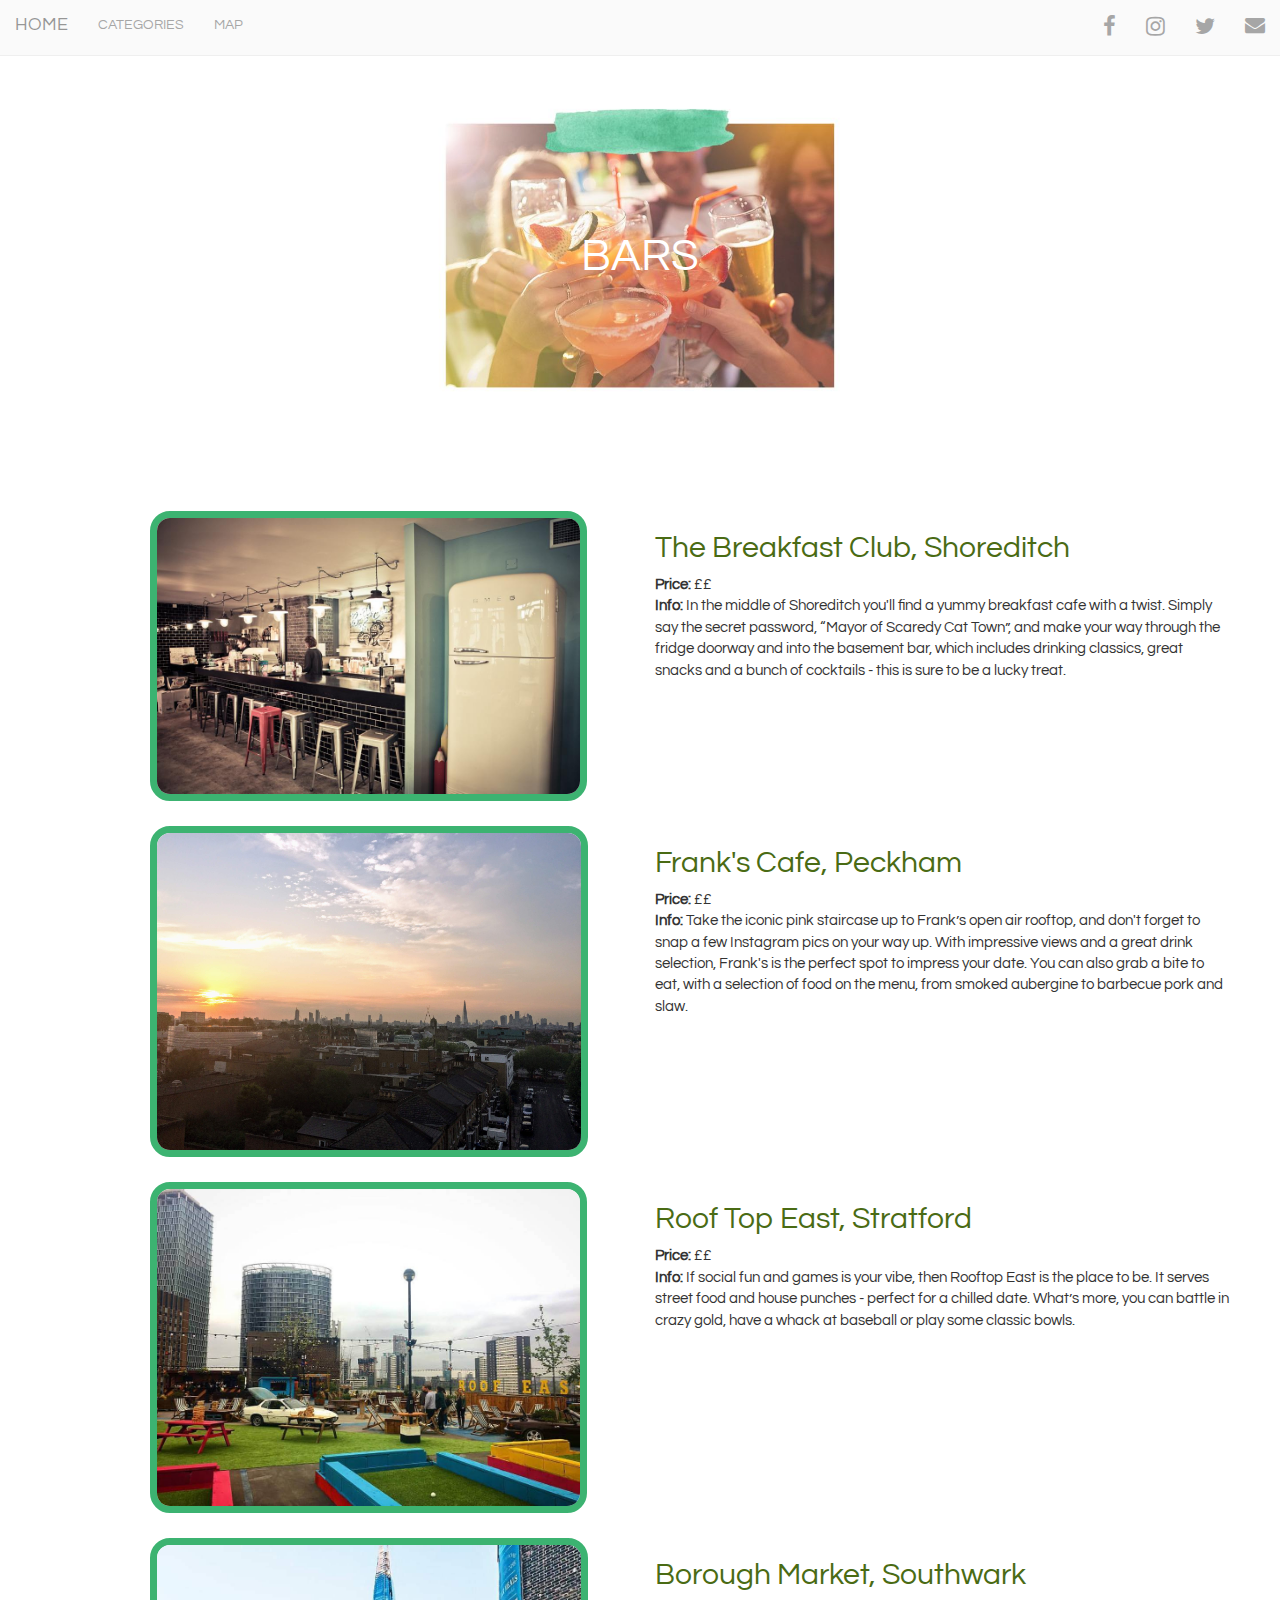
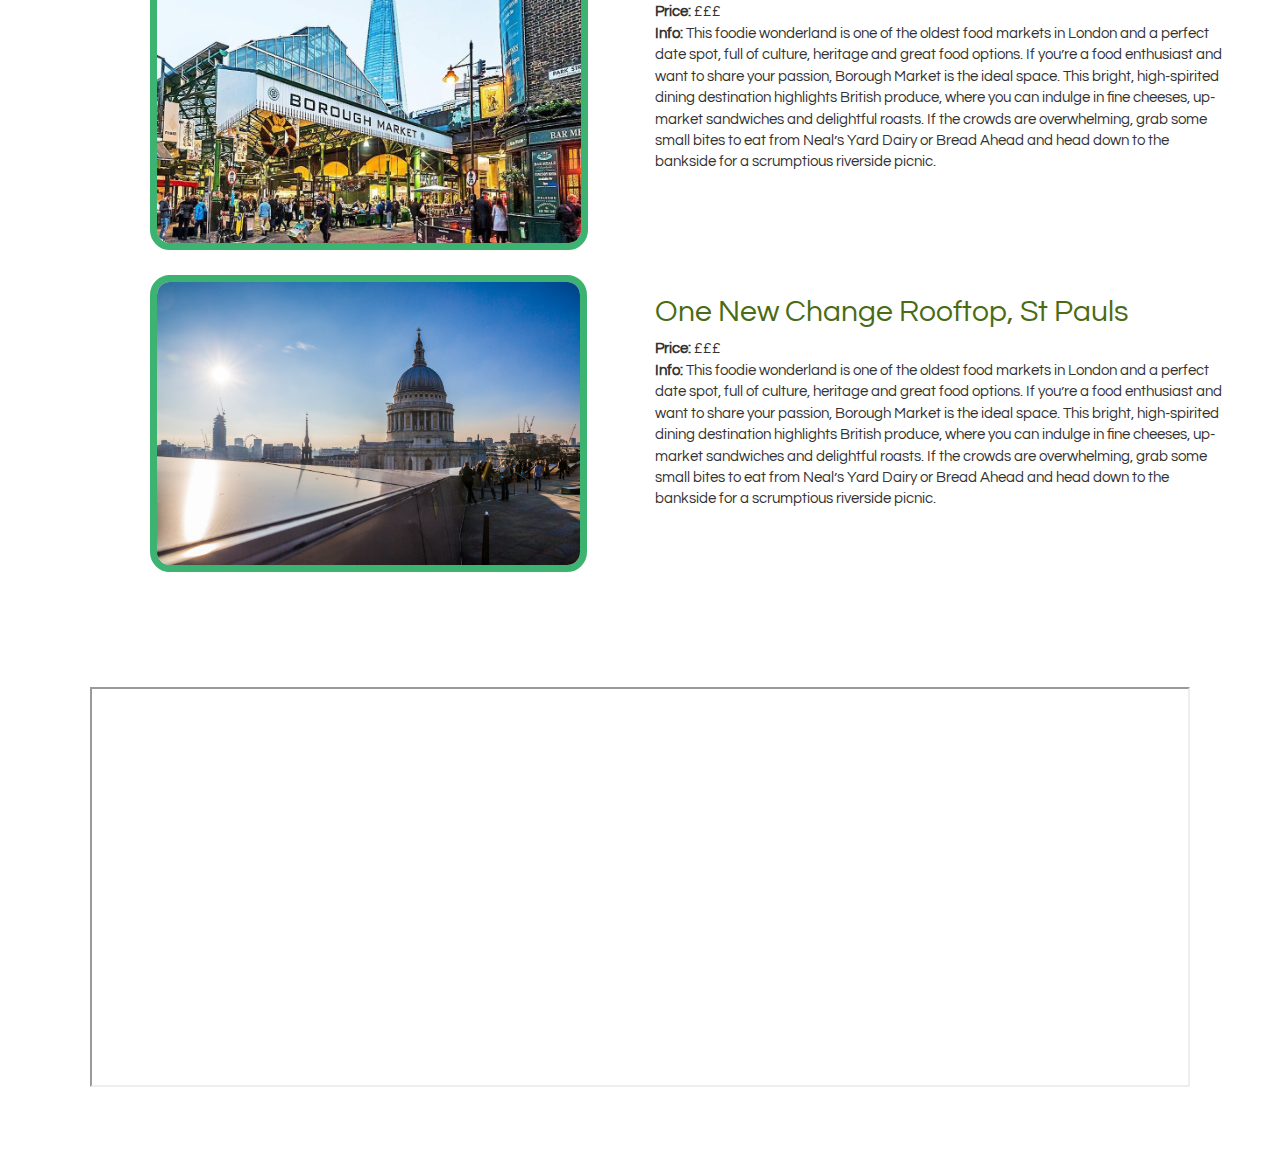
<file: pages/bars.html>
<!DOCTYPE html>
<html>
    <head>
        <title>It's a Date</title>
        <link rel="stylesheet" href="../css/pagestyle.css">
        <link rel='stylesheet' href="../css/bootstrap.css">
        <meta name="viewport" content="width=device-width, initial-scale=1.0">
        <link rel="stylesheet" href="https://cdnjs.cloudflare.com/ajax/libs/font-awesome/4.7.0/css/font-awesome.min.css">
        <link rel="stylesheet" href="https://fonts.googleapis.com/css?family=Questrial" >
    </head>
    <body>
        <header>

          <nav class="navbar navbar-default navbar-fixed-top">
            <div class="container-fluid">
              <div class="navbar-header">
                <button type="button" class="navbar-toggle collapsed" data-toggle="collapse" data-target="#bs-example-navbar-collapse-1" aria-expanded="false">
                  <span class="sr-only">Toggle navigation</span>
                  <span class="icon-bar"></span>
                  <span class="icon-bar"></span>
                  <span class="icon-bar"></span>
                </button>
                <a class="navbar-brand" href="../index.html">HOME</a>
              </div>
              <div class="collapse navbar-collapse" id="bs-example-navbar-collapse-1">
                <ul class="nav navbar-nav">
                  <li><a href="../index.html#categories">CATEGORIES</a></li>
                  <li><a href="#map">MAP</a></li>
                </ul>
                <ul class="nav navbar-nav navbar-right">
                    <li><a href="https://fb.me/itsadatewebsite"target="_blank"><i class="fa fa-facebook" style="font-size:22px"></i></i></a></li>
                    <li><a href="https://www.instagram.com/itsadate.london/" target="_blank"><i class="fa fa-instagram" style="font-size:22px"></i></a></li>
                    <li><a href="https://twitter.com/itsadate3" target="_blank"><i class="fa fa-twitter" style="font-size:22px"></i></a></li>
                    <li><a href="mailto:contactitsadate@gmail.com"><i class="fa fa-envelope" style="font-size:20px"></i></a></li>
            </ul>
              </div>
              </div>
            </nav>

          <div class="container">
            <img src="../images/bars-drinks.jpg" alt="Bar Header">
            <div class="centered">BARS</div>
          </div>

        </header>


        <div id="breakfastclub" class="text-left">
          <div class="row">
            <div class="col-md-6">
          <img src="../images/secretbarbreakfastclub.jpg" alt="The Breakfast Club">
            </div>
            <div class="col-md-6">
          <h2><a href="http://www.themayorofscaredycattown.com/" target="_blank">The Breakfast Club, Shoreditch </a></h2>
          <p>  <b>Price:</b> ££ <br />
               <b>Info:</b> In the middle of Shoreditch you'll find a yummy breakfast cafe with a twist.
               Simply say the secret password, “Mayor of Scaredy Cat Town”, and make your way through the
               fridge doorway and into the basement bar, which includes
               drinking classics, great snacks and a bunch of cocktails - this is sure to be a lucky treat.
        </p>
        </div>
      </div>
      </div>

      <div id="franks" class="text-left">
        <div class="row">
            <div class="col-md-6">
          <img src="../images/frankview.JPG" alt="Frank's Cafe">
            </div>
            <div class="col-md-6">
          <h2><a href="http://boldtendencies.com/franks-cafe/" target="_blank">Frank's Cafe, Peckham </a></h2>
          <p>  <b>Price:</b> ££ <br />
            <b>Info:</b> Take the iconic pink staircase up to Frank’s open air rooftop, and don't forget to snap a few
            Instagram pics on your way up. With impressive views and a great drink selection, Frank's is the perfect
             spot to impress your date. You can also grab a bite to eat, with a selection of food on the menu, from
              smoked aubergine to barbecue pork and slaw.
         </p>
         </div>
      </div>
    </div>

      <div id="rooftopeast" class="text-left">
        <div class="row">
            <div class="col-md-6">
        <img src="../images/rooftopeast.jpg" alt="Roof Top East">
              </div>
              <div class="col-md-6">
        <h2><a href="http://www.roofeast.com/" target="_blank">Roof Top East, Stratford </a></h2>
        <p> <b>Price:</b> ££ <br />
            <b>Info:</b> If social fun and games is your vibe, then Rooftop East is the place to be. It serves street
            food and house punches - perfect for a chilled date. What’s more, you can battle in crazy gold, have
             a whack at baseball or play some classic bowls.
        </p>
          </div>
      </div>
      </div>

      <div id="boroughmarket" class="text-left">
        <div class="row">
            <div class="col-md-6">
        <img src="../images/borough-market.jpg" alt="Borough Market">
              </div>
              <div class="col-md-6">
        <h2><a href="http://boroughmarket.org.uk/" target="_blank">Borough Market, Southwark </a></h2>
        <p> <b>Price:</b> £££ <br />
            <b>Info:</b> This foodie wonderland is one of the oldest food markets in London and a perfect date spot,
            full of culture, heritage and great food options. If you’re a food enthusiast and want to share
            your passion, Borough Market is the ideal space. This bright, high-spirited dining destination
            highlights British produce, where you can indulge in fine cheeses, up-market sandwiches and
            delightful roasts. If the crowds are overwhelming, grab some small bites to eat from Neal’s
            Yard Dairy or Bread Ahead and head down to the bankside for a scrumptious riverside picnic.
        </p>
        </div>
        </div>
        </div>

      <div id="onenewchange" class="text-left">
        <div class="row">
            <div class="col-md-6">
        <img src="../images/stpauls-rooftop.jpg" alt="One New Change">
              </div>
              <div class="col-md-6">
        <h2><a href="https://onenewchange.com/" target="_blank">One New Change Rooftop, St Pauls </a></h2>
        <p> <b>Price:</b> £££ <br />
          <b>Info:</b> This foodie wonderland is one of the oldest food markets in London and a perfect
          date spot, full of culture, heritage and great food options. If you’re a food enthusiast
          and want to share your passion, Borough Market is the ideal space. This bright, high-spirited
          dining destination highlights British produce, where you can indulge in fine cheeses, up-market
          sandwiches and delightful roasts. If the crowds are overwhelming, grab some small bites to eat
          from Neal’s Yard Dairy or Bread Ahead and head down to the bankside for a scrumptious riverside picnic.
        </p>
        </div>
        </div>
        </div>
        
        <div id="map">
        <center><iframe src="https://www.google.com/maps/d/u/0/embed?mid=1rF7d-HY7y5zKEx_ex59ZQ_h5POx7udlH" width="1100" height="400"></iframe></center>
        </div>
    </body>
</html>
</file>
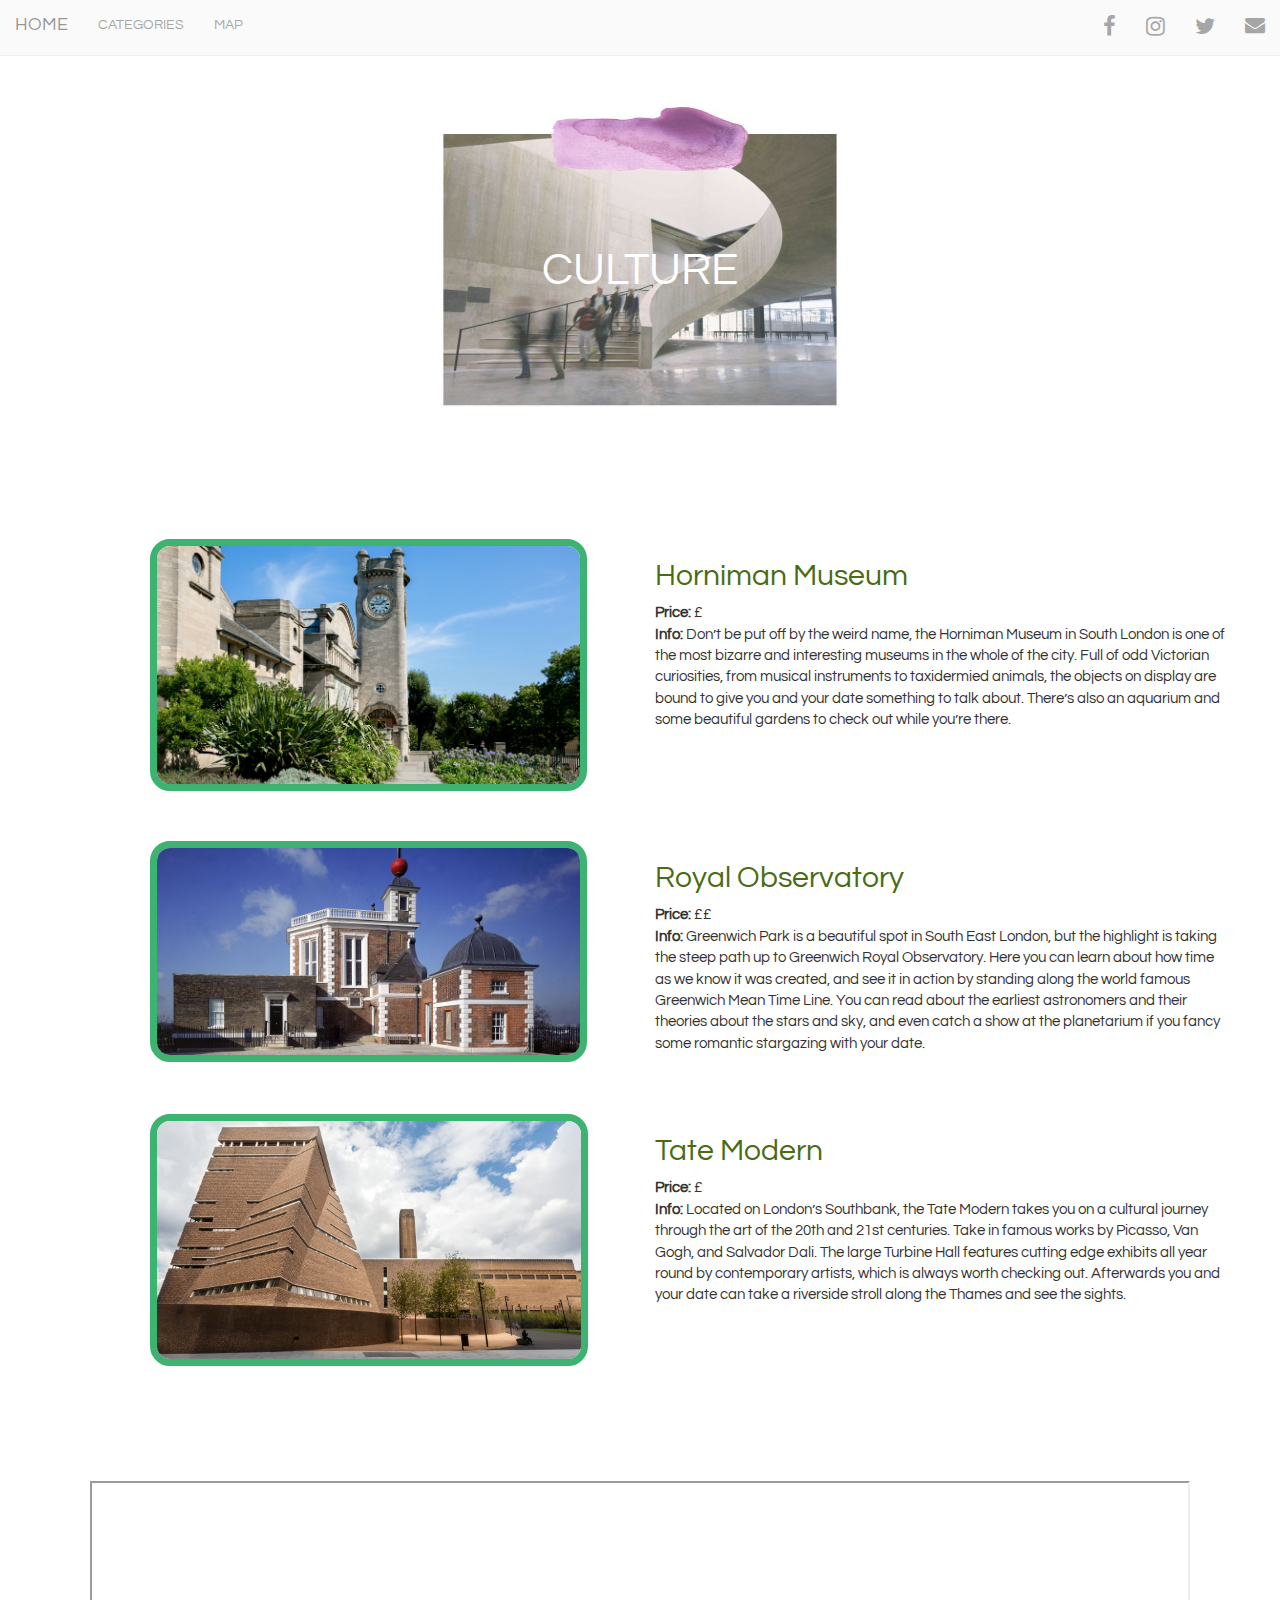
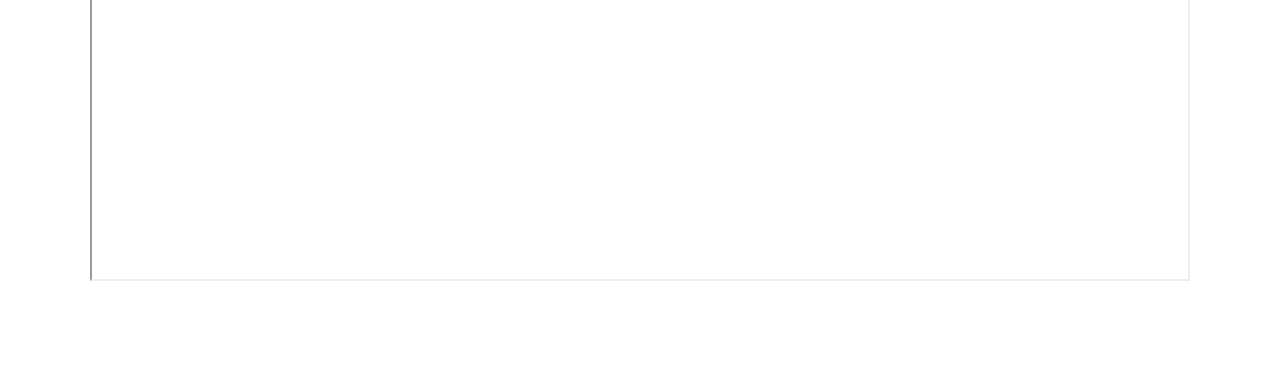
<file: pages/culture.html>
<!DOCTYPE html>
<html>
    <head>
            <title>It's a Date</title>
            <link rel="stylesheet" href="../css/pagestyle.css">
            <link rel="stylesheet" href="../css/bootstrap.css">
            <meta name="viewport" content="width=device-width, initial-scale=1.0">
            <link rel="stylesheet" href="https://cdnjs.cloudflare.com/ajax/libs/font-awesome/4.7.0/css/font-awesome.min.css">
            <link rel="stylesheet" href="https://fonts.googleapis.com/css?family=Questrial" >
    </head>
    <body>
        <header>

          <nav class="navbar navbar-default navbar-fixed-top">
            <div class="container-fluid">
              <div class="navbar-header">
                <button type="button" class="navbar-toggle collapsed" data-toggle="collapse" data-target="#bs-example-navbar-collapse-1" aria-expanded="false">
                  <span class="sr-only">Toggle navigation</span>
                  <span class="icon-bar"></span>
                  <span class="icon-bar"></span>
                  <span class="icon-bar"></span>
                </button>
                <a class="navbar-brand" href="../index.html">HOME</a>
              </div>
              <div class="collapse navbar-collapse" id="bs-example-navbar-collapse-1">
                <ul class="nav navbar-nav">
                  <li><a href="../index.html#categories">CATEGORIES</a></li>
                  <li><a href="#map">MAP</a></li>
                </ul>
                <ul class="nav navbar-nav navbar-right">
                    <li><a href="https://fb.me/itsadatewebsite" target="_blank"><i class="fa fa-facebook" style="font-size:22px"></i></i></a></li>
                    <li><a href="https://www.instagram.com/itsadate.london/" target="_blank"><i class="fa fa-instagram" style="font-size:22px"></i></a></li>
                    <li><a href="https://twitter.com/itsadate3" target="_blank"><i class="fa fa-twitter" style="font-size:22px"></i></a></li>
                    <li><a href="mailto:contactitsadate@gmail.com"><i class="fa fa-envelope" style="font-size:20px"></i></a></li>
            </ul>
              </div>
              </div>
            </nav>

          <div class="container">
            <img src="../images/cultureheader.jpg" alt="Culture Header">
            <div class="centered">CULTURE</div>
          </div>

        </header>

        <div id="horniman" class="text-left">
            <div class="row">
                <div class="col-md-6">
            <img src="../images/horniman.jpg" alt="Horniman Museum">
                </div>
                <div class="col-md-6">
            <h2><a href="https://www.horniman.ac.uk/" target="_blank"> Horniman Museum </a></h2>
                <p><b>Price:</b> £ <br />
                    <b>Info:</b> Don’t be put off by the weird name, the Horniman Museum in South London is one of the most
                    bizarre and interesting museums in the whole of the city. Full of odd Victorian curiosities, from
                    musical instruments to taxidermied animals, the objects on display are bound to give you and your
                    date something to talk about. There’s also an aquarium and some beautiful gardens to check out while
                    you’re there.
            </p>
            </div>
            </div>
        </div>

        <div id="observatory" class="text-left">
            <div class="row">
                <div class="col-md-6">
            <img src="../images/royal-observatory.jpg" alt="Royal Observatory">
                </div>
                <div class="col-md-6">
            <h2><a href="https://www.rmg.co.uk/royal-observatory" target="_blank"> Royal Observatory </a></h2>
                   <p> <b>Price:</b> ££ <br />
                    <b>Info:</b> Greenwich Park is a beautiful spot in South East London, but the highlight is taking the steep path
                    up to Greenwich Royal Observatory. Here you can learn about how time as we know it was created, and see it
                    in action by standing along the world famous Greenwich Mean Time Line. You can read about the earliest
                    astronomers and their theories about the stars and sky, and even catch a show at the planetarium if you
                    fancy some romantic stargazing with your date.
            </p>
            </div>
            </div>
        </div>

        <div id="tate" class="text-left">
            <div class="row">
                <div class="col-md-6">
            <img src="../images/tate-modern.jpg" alt="Tate Modern">
                    </div>
                    <div class="col-md-6">
            <h2><a href="http://www.tate.org.uk/visit/tate-modern" target="_blank">Tate Modern</a></h2>
                    <p><b>Price:</b> £ <br />
                    <b>Info:</b> Located on London’s Southbank, the Tate Modern takes you on a cultural journey through the art of
                    the 20th and 21st centuries. Take in famous works by Picasso, Van Gogh, and Salvador Dali. The large Turbine
                    Hall features cutting edge exhibits all year round by contemporary artists, which is always worth checking
                    out. Afterwards you and your date can take a riverside stroll along the Thames and see the sights.
            </p>
            </div>
            </div>
        </div>
        
        <div id="map">
    <center><iframe src="https://www.google.com/maps/d/u/0/embed?mid=14hk0gofimnZTsrqJcgZgc06s26qE2EKm" width="1100" height="400"></iframe></center>
    </div>

</body>
</html>
</file>
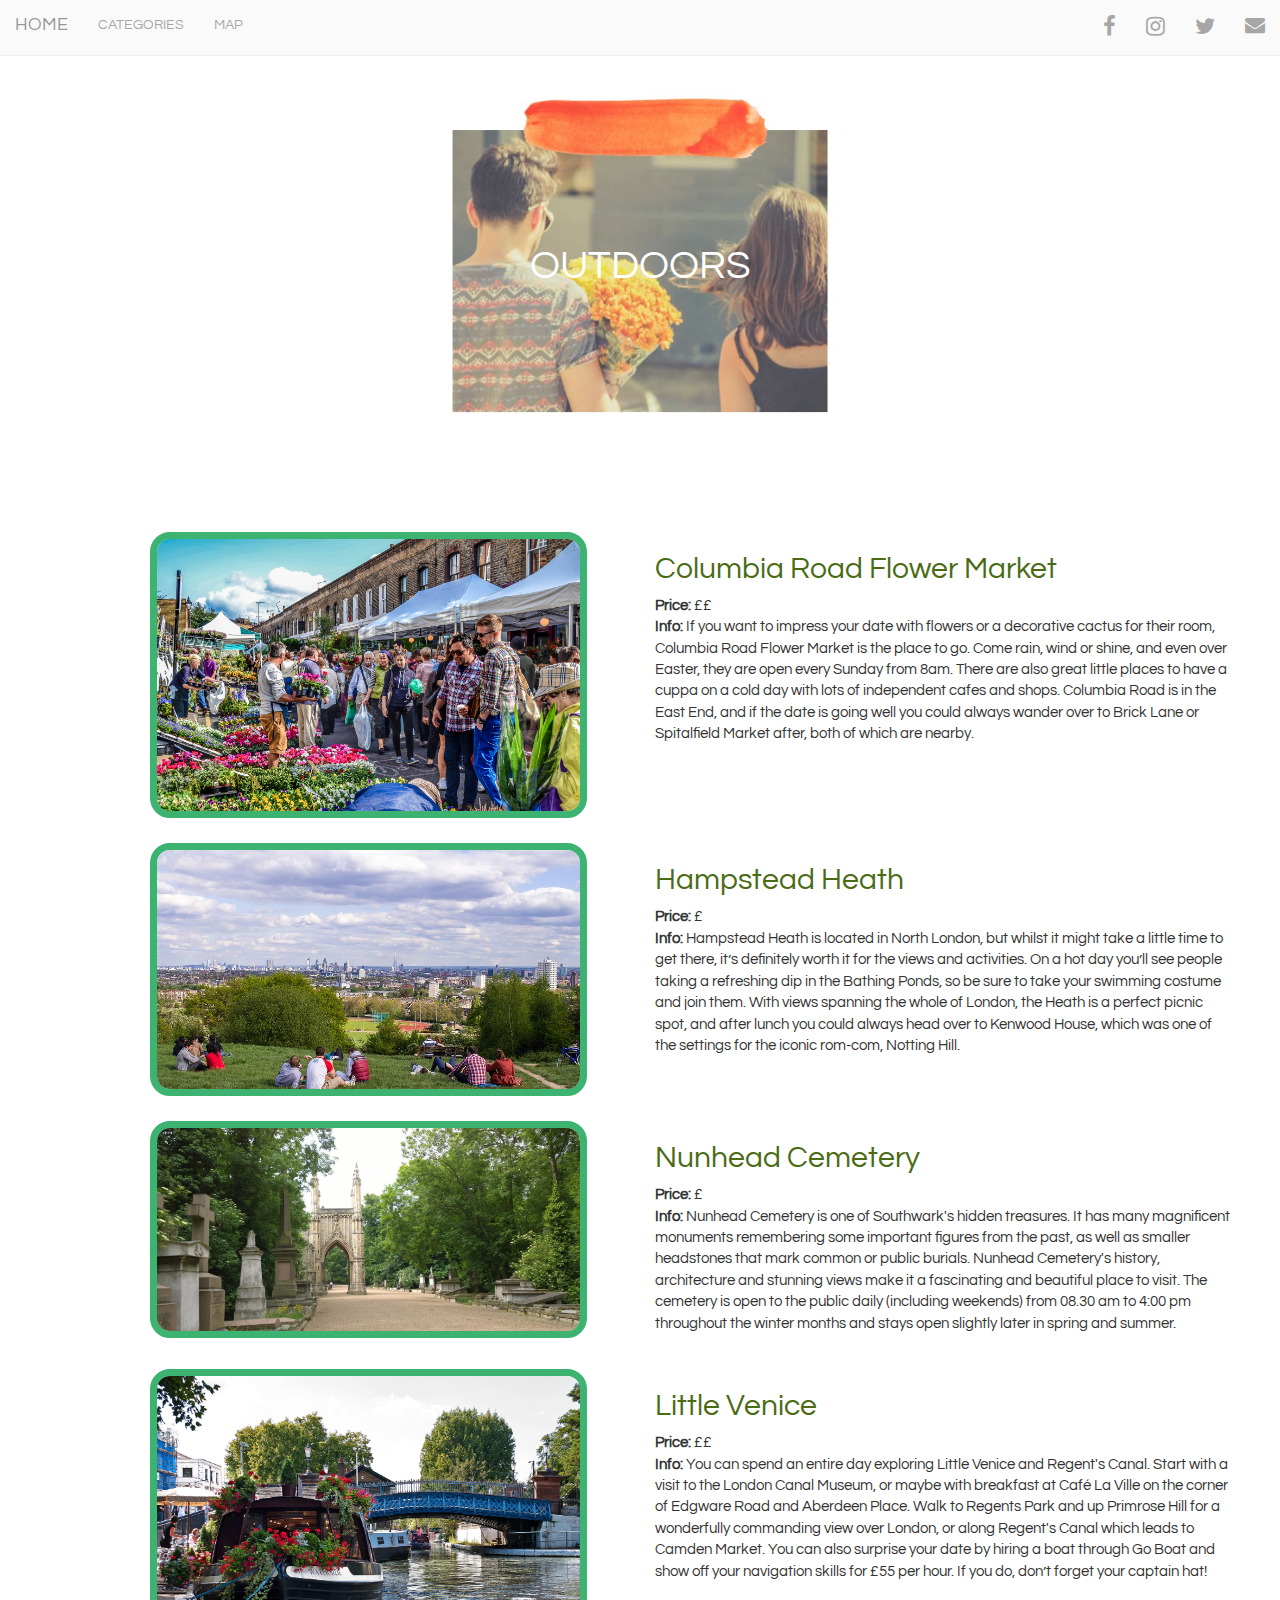
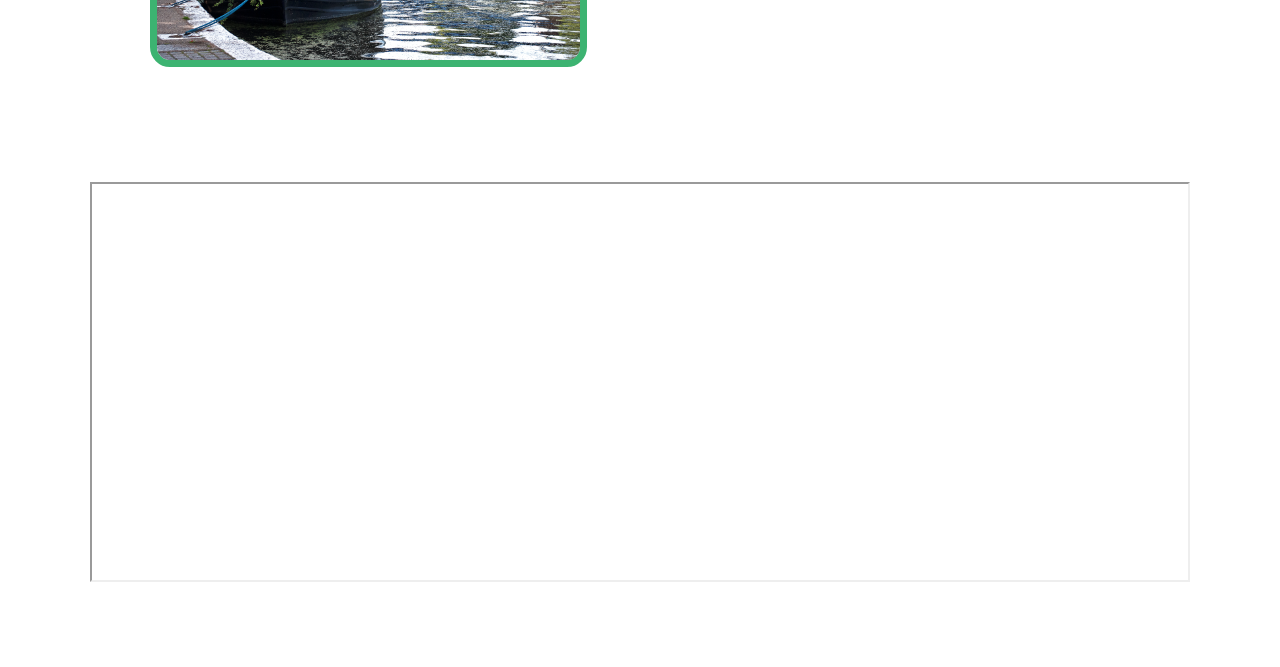
<file: pages/outdoors.html>
<!DOCTYPE html>
<html>
    <head>
            <title>It's a Date</title>
            <link rel="stylesheet" href="../css/pagestyle.css">
            <link rel="stylesheet" href="../css/bootstrap.css">
            <meta name="viewport" content="width=device-width, initial-scale=1.0">
            <link rel="stylesheet" href="https://cdnjs.cloudflare.com/ajax/libs/font-awesome/4.7.0/css/font-awesome.min.css">
            <link rel="stylesheet" href="https://fonts.googleapis.com/css?family=Questrial" >
    </head>
    <body>
        <header>

          <nav class="navbar navbar-default navbar-fixed-top">
            <div class="container-fluid">
              <div class="navbar-header">
                <button type="button" class="navbar-toggle collapsed" data-toggle="collapse" data-target="#bs-example-navbar-collapse-1" aria-expanded="false">
                  <span class="sr-only">Toggle navigation</span>
                  <span class="icon-bar"></span>
                  <span class="icon-bar"></span>
                  <span class="icon-bar"></span>
                </button>
                <a class="navbar-brand" href="../index.html">HOME</a>
              </div>
              <div class="collapse navbar-collapse" id="bs-example-navbar-collapse-1">
                <ul class="nav navbar-nav">
            
                  <li><a href="../index.html#categories">CATEGORIES</a></li>
                  <li><a href="#map">MAP</a></li>
                </ul>
                <ul class="nav navbar-nav navbar-right">
                    <li><a href="https://fb.me/itsadatewebsite" target="_blank"><i class="fa fa-facebook" style="font-size:22px"></i></i></a></li>
                    <li><a href="https://www.instagram.com/itsadate.london/" target="_blank"><i class="fa fa-instagram" style="font-size:22px"></i></a></li>
                    <li><a href="https://twitter.com/itsadate3" target="_blank"><i class="fa fa-twitter" style="font-size:22px"></i></a></li>
                    <li><a href="mailto:contactitsadate@gmail.com"><i class="fa fa-envelope" style="font-size:20px"></i></a></li>
            </ul>
              </div>
              </div>
            </nav>

          <div class="containers">
            <img src="../images/outdoorspicheader.jpg" alt="Outdoors Header">
            <div class="centered1">OUTDOORS</div>
          </div>

        </header>

        <div id="columbia" class="text-left">
            <div class="row">
                    <div class="col-md-6">
            <img src="../images/columbiaflowermarket.jpg" alt="Columbia Road FLower Market">
                    </div>
                    <div class="col-md-6">
                <h2><a href="http://www.columbiaroad.info/" target="_blank"> Columbia Road Flower Market </a></h2>
                    <p><b>Price:</b> ££ <br />
                    <b>Info:</b> If you want to impress your date with flowers or a decorative cactus for their room,
                    Columbia Road Flower Market is the place to go. Come rain, wind or shine, and even over
                    Easter, they are open every Sunday from 8am. There are also great little places to have a
                    cuppa on a cold day with lots of independent cafes and shops. Columbia Road is in the East
                    End, and if the date is going well you could always wander over to Brick Lane or
                    Spitalfield Market after, both of which are nearby.
                    </p>
                    </div>
                    </div>
                </div>

        <div id="hampstead" class="text-left">
            <div class="row">
                    <div class="col-md-6">
            <img src="../images/hampsteadheath.jpg" alt="Hampstead Heath">
                    </div>
                    <div class="col-md-6">
                <h2><a href="https://www.visitlondon.com/things-to-do/place/607535-hampstead-heath"target="_blank"> Hampstead Heath </a></h2>
                <p><b>Price:</b> £ <br />
                    <b>Info:</b> Hampstead Heath is located in North London, but whilst it might take a little time
                    to get there, it’s definitely worth it for the views and activities. On a hot day you’ll
                    see people taking a refreshing dip in the Bathing Ponds, so be sure to take your swimming
                    costume and join them. With views spanning the whole of London, the Heath is a perfect picnic
                    spot, and after lunch you could always head over to Kenwood House, which was one of the
                    settings for the iconic rom-com, Notting Hill.
                </p>
                </div>
                </div>
        </div>

        <div id="nunhead" class="text-left">
            <div class="row">
                    <div class="col-md-6">
                <img src="../images/nunhead.jpg" alt="Nunhead Cemetery">
                    </div>
                    <div class="col-md-6">
                <h2><a href="https://www.fonc.org.uk" target="_blank"> Nunhead Cemetery </a></h2>
                    <p><b>Price:</b> £ <br />
                    <b>Info:</b> Nunhead Cemetery is one of Southwark's hidden treasures. It has many magnificent monuments
                    remembering some important figures from the past, as well as smaller headstones that mark
                    common or public burials. Nunhead Cemetery's history, architecture and stunning views make
                    it a fascinating and beautiful place to visit. The cemetery is open to the public daily
                    (including weekends) from 08.30 am to 4:00 pm throughout the winter months and stays open
                    slightly later in spring and summer.
                </p>
                </div>
                </div>
        </div>

        <div id="venice" class="text-left">
            <div class="row">
                    <div class="col-md-6">
                <img src="../images/littlevenicelondon.png" alt="Little Venice">
                    </div>
                    <div class="col-md-6">
                <h2><a href="https://www.timeout.com/london/things-to-do/little-venice-area-guide" target="_blank"> Little Venice </a></h2>
                    <p><b>Price:</b> ££ <br />
                    <b>Info:</b> You can spend an entire day exploring Little Venice and Regent's Canal. Start
                    with a visit to the London Canal Museum, or maybe with breakfast at Café La Ville on the
                    corner of Edgware Road and Aberdeen Place. Walk to Regents Park and up Primrose Hill for a
                    wonderfully commanding view over London, or along Regent's Canal which leads to Camden Market.
                    You can also surprise your date by hiring a boat through Go Boat and show off your navigation
                    skills for £55 per hour. If you do, don’t forget your captain hat!
                </p>
                </div>
                </div>
        </div>

        <div id="map">
<center><iframe src="https://www.google.com/maps/d/u/0/embed?mid=1YL79A-BgVtZbnLIKfXp9URPguF5kprQo" width="1100" height="400"></iframe></center>
        </div>
    </body>
</html>
</file>
<file: css/pagestyle.css>
#horniman img{
    max-width: 70%;
    max-height: 70%;
    margin: auto 0px auto 150px;
    border: 7px solid #3CB371;
    border-radius: 20px;
    
}
#horniman{
    margin: 0px auto 25px auto;
}
#observatory img{
    max-width: 70%;
    max-height: 70%;
    margin: auto 0px auto 150px;
   border: 7px solid #3CB371;
    border-radius: 20px;
}
#observatory{
    margin: 50px auto 25px auto;
}
#tate img{
    max-width: 70%;
    max-height: 70%;
    margin: auto 0px auto 150px;
    border: 7px solid #3CB371;
    border-radius: 20px;
}
#tate{
    margin: 50px auto 25px auto;
}
#breakfastclub img{
  max-width: 70%;
  max-height: 70%;
  margin: auto 0px auto 150px;
  border: 7px solid #3CB371;
    border-radius: 20px;
}
#breakfastclub{
    margin: 0px auto 25px auto;
}
#franks img{
    max-width: 70%;
    max-height: 70%;
    margin: auto 0px auto 150px;
    border: 7px solid #3CB371;
    border-radius: 20px;
}
#franks{
    margin: 25px auto 25px auto;
}
#rooftopeast img{
  max-width: 70%;
  max-height: 70%;
  margin: auto 0px auto 150px;
  border: 7px solid #3CB371;
    border-radius: 20px;
}
#rooftopeast{
    margin: 25px auto 25px auto;
}
#boroughmarket img{
  max-width: 70%;
  max-height: 70%;
  margin: auto 0px auto 150px;
  border: 7px solid #3CB371;
    border-radius: 20px;
}
#boroughmarket{
    margin: 25px auto 25px auto;
}
#onenewchange img{
  max-width: 70%;
  max-height: 70%;
  margin: auto 0px auto 150px;
  border: 7px solid #3CB371;
    border-radius: 20px;

}
#onenewchange{
    margin: 25px auto 25px auto;
}
#nunhead img{
  max-width: 70%;
  max-height: 70%;
  margin: auto 0px auto 150px;
  border: 7px solid #3CB371;
    border-radius: 20px;

}
#nunhead{
    margin: 25px auto 25px auto;
}
#hampstead img{
  max-width: 70%;
  max-height: 70%;
  margin: auto 0px auto 150px;
  border: 7px solid #3CB371;
border-radius: 20px;
}
#hampstead{
    margin: 25px auto 25px auto;
}
#columbia img{
  max-width: 70%;
  max-height: 70%;
  margin: auto 0px auto 150px;
  border: 7px solid #3CB371;
  border-radius: 20px;
}
body{
    overflow-x: hidden;
}
#columbia{
    margin: 0px auto 25px auto;
}
#venice img{
  max-width: 70%;
  max-height: 70%;
  margin: auto 0px auto 150px;
  border: 7px solid #3CB371;
    border-radius: 20px;
}
#venice{
    margin: 25px auto 25px auto;
}

.navbar-default {
  font-family: 'Questrial', sans-serif;
  opacity: 0.65;
}

.container {
    position: relative;
    text-align: center;
    color: white;
    font-family: 'Questrial', sans-serif;
    font-size: 45px;
}

.container img {
  max-width: 40%;
  max-height: 10%;
  opacity: 0.8;
  margin: 100px 0px 100px 0px;
}

.centered {
    position: absolute;
    top: 50%;
    left: 50%;
    transform: translate(-50%, -50%);
}

.containers {
  position: relative;
  text-align: center;
  color: white;
  font-family: 'Questrial', sans-serif;
  font-size: 40px;
}

.containers img {
  max-width: 40%;
  max-height: 10%;
  opacity: 0.8;
  margin: 80px 0px 70px 0px;
}

.centered1 {
  position: absolute;
  top: 50%;
  left: 50%;
  transform: translate(-50%, -50%);
}

.col-md-6 h2 {
  font-family: 'Questrial', sans-serif;
}

.col-md-6 a {
  color: rgb(74, 107, 20);
}

.col-md-6 a:hover {
  color: rgb(81, 175, 166);
}

.col-md-6 p {
  font-family: 'Questrial', sans-serif;
  font-size: 15px;
}
#map{
    padding: 90px 50px 80px 50px;
}
p{
    padding: 0px 50px 0px 0px;
}
</file>
